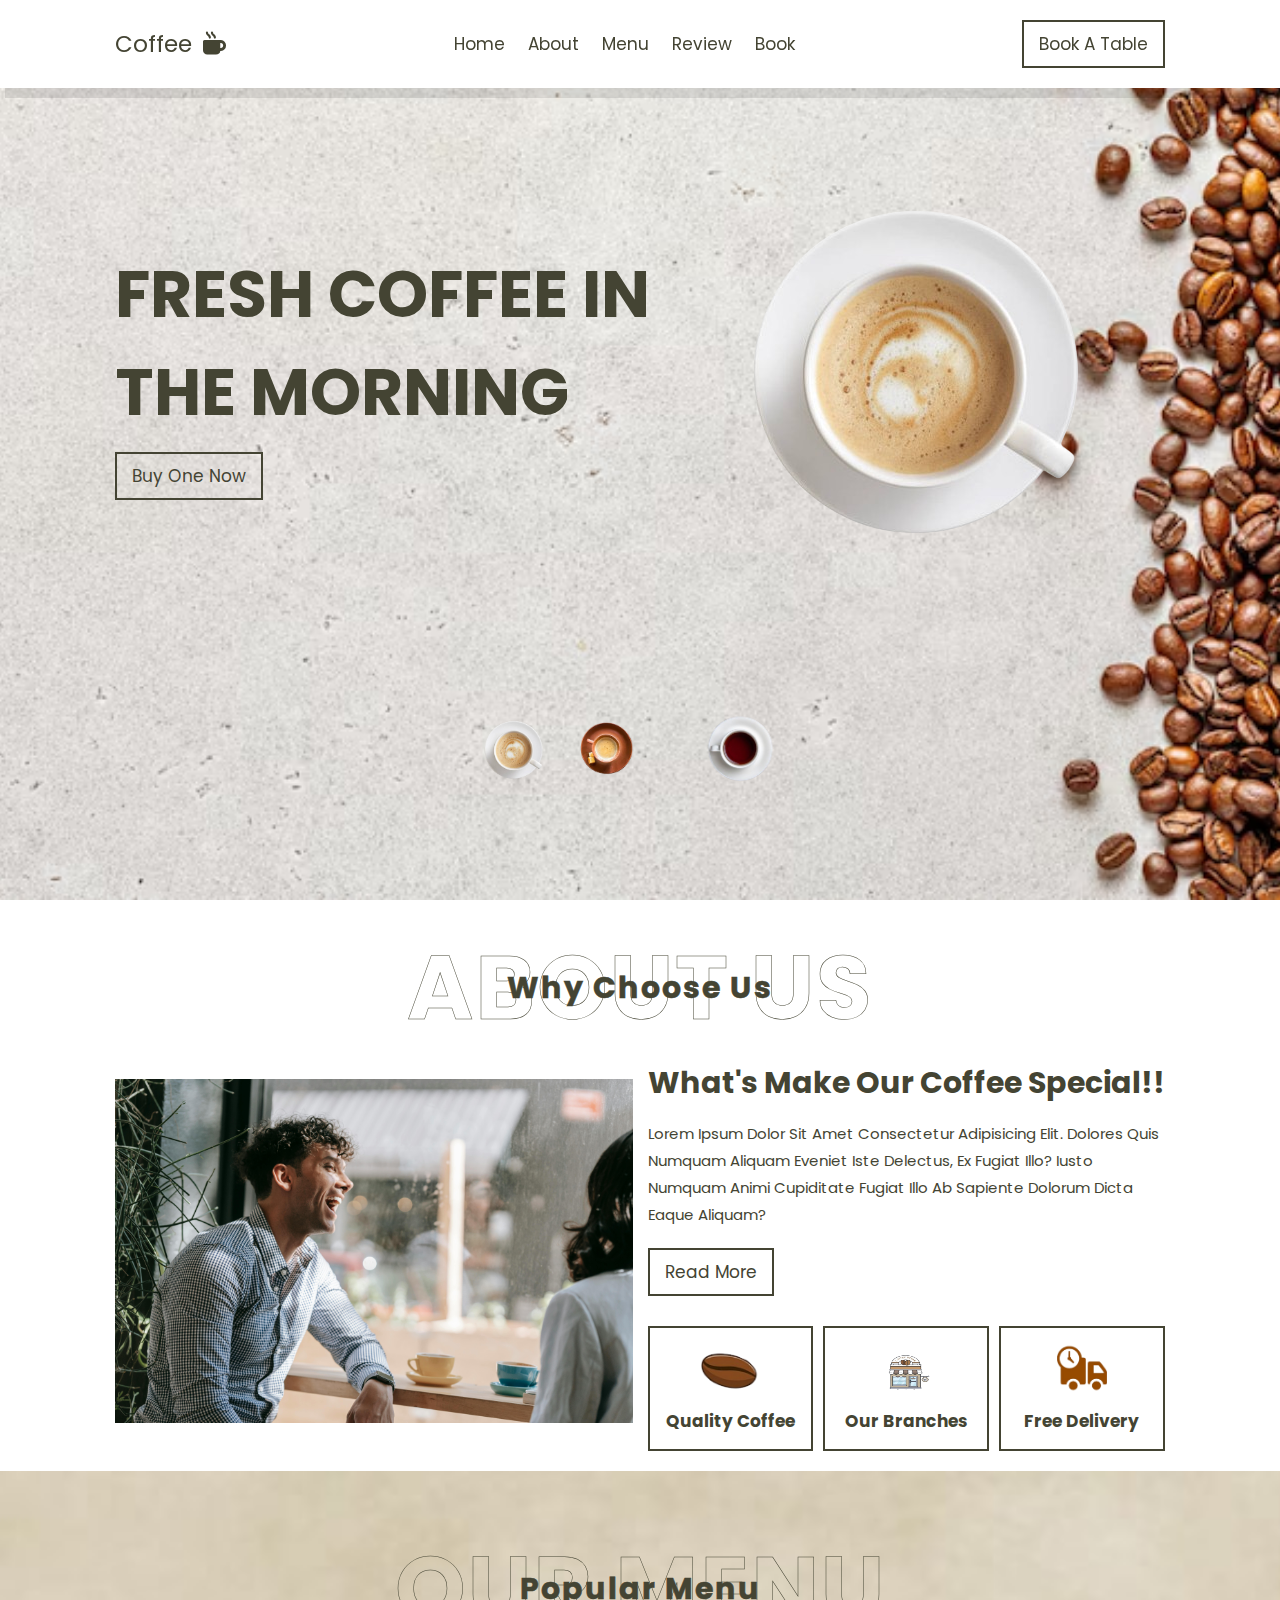
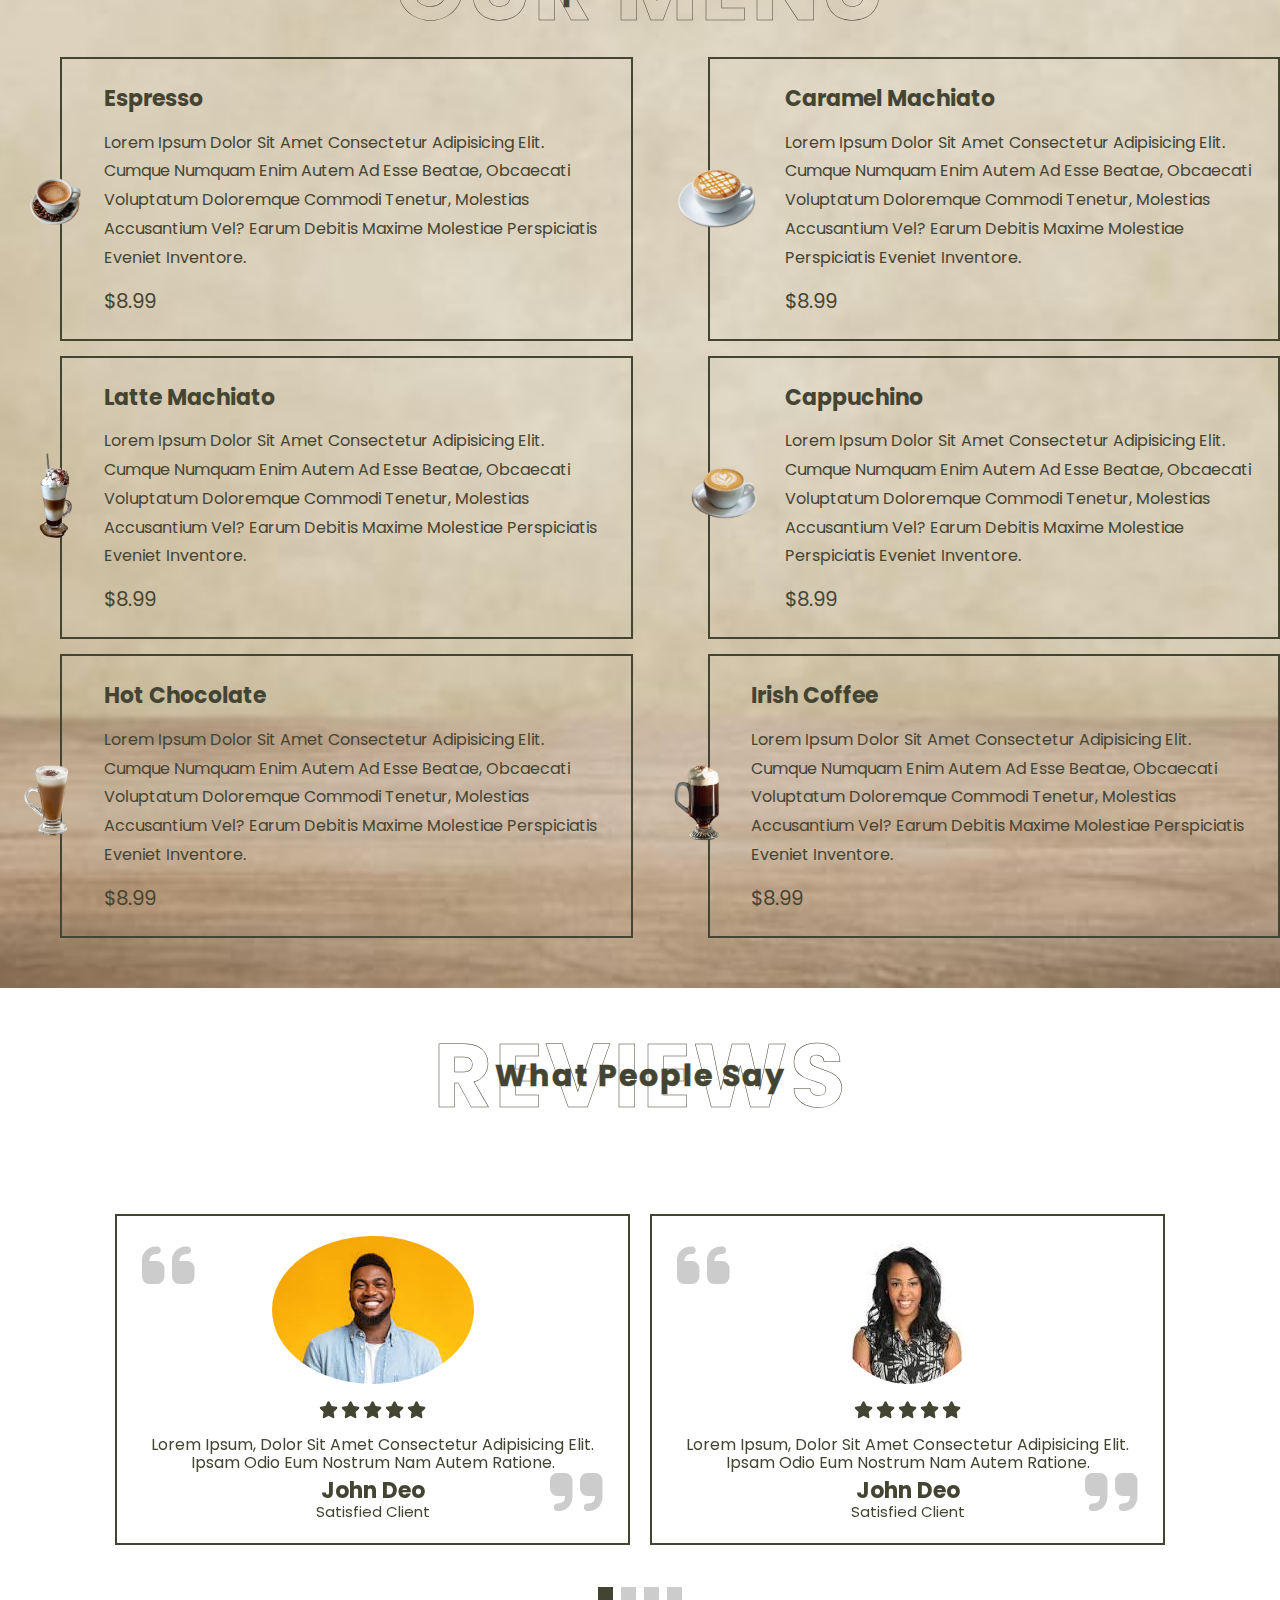
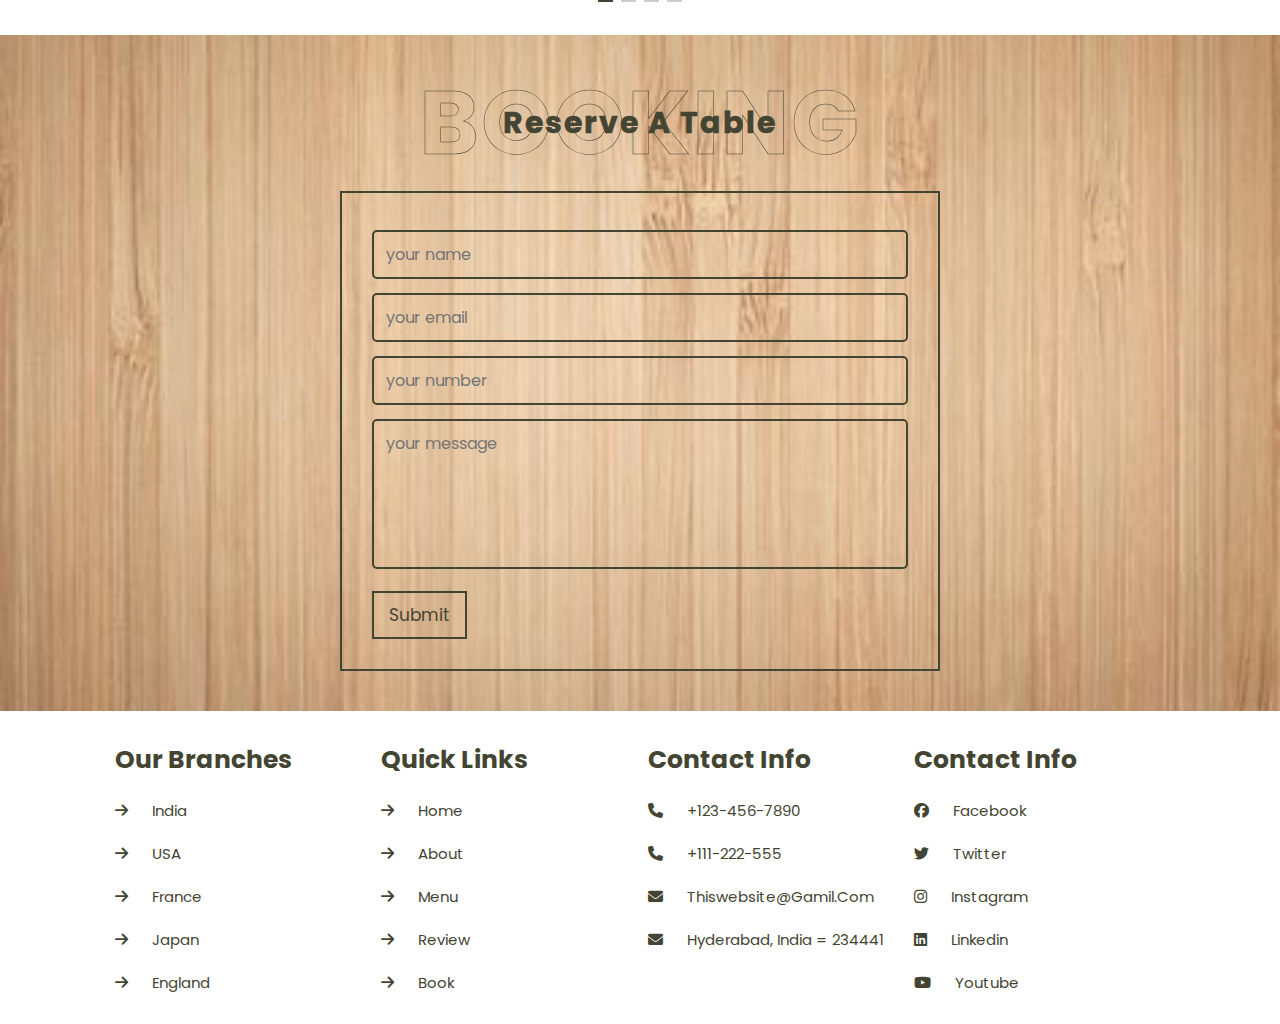
<file: web_page.html>
<!DOCTYPE html>
<html lang="en">
<head>
    <meta charset="UTF-8">
    <meta http-equiv="X-UA-Compatible" content="IE=edge">
    <meta name="viewport" content="width=device-width, initial-scale=1.0">
    <title> Coffee Website </title>

    <link rel="stylesheet" href="https://cdn.jsdelivr.net/npm/swiper@11/swiper-bundle.min.css" />

    <link rel="stylesheet" href="https://cdnjs.cloudflare.com/ajax/libs/font-awesome/6.5.2/css/all.min.css">
    <link rel="stylesheet" href="style.css">
</head>
<body>
    <!-- header section start -->

    <header class="header">

        <div id="menu-btn" class="fas fa-bars"></div>
    
        <a href="#" class="logo">coffee <i class="fas fa-mug-hot"></i> </a>
    
        <nav class="navbar">
            <a href="#home">home</a>
            <a href="#about">about</a>
            <a href="#menu">menu</a>
            <a href="#review">review</a>
            <a href="#book">book</a>
    
        </nav>
    
        <a href="#" class="btn">book a table</a>
    
    </header>

    <!-- home section starts -->

    <section class="home" id="home">
    <div class="row">
        <div class="content">
            <h3>fresh coffee in the morning</h3>
            <a href="#" class="btn">buy one now</a>
        </div>
        <img src="image/coffee_from_top-removebg-preview (1).png" class="main-home-image" alt="">
    </div>

    <div class="image-slider">
        <img src="image/coffee_from_top-removebg-preview (1).png" alt="">
        <img src="image/fd4d736a0c0df25d5a594731635126dd-removebg-preview.png" alt="">
        <img src="image/b83c0725dce2730dd45a744e8254347d-removebg-preview.png" alt="">
        
    </div>

</section>

<!-- home section ends -->

    <!-- about section starts -->

    <section class="about" id="about">
         <h1 class="heading"> about us <span>why choose us</span></h1>
         <div class="row">
            <div class="image">
                <img src="image/in_cafe.jpg" alt="">
            </div>
            <div class="content">
                <h3 class="title">what's make our coffee special!!</h3>
                <p>
                    Lorem ipsum dolor sit amet consectetur adipisicing elit. Dolores quis numquam aliquam eveniet iste delectus, ex fugiat illo? Iusto numquam animi cupiditate fugiat illo ab sapiente dolorum dicta eaque aliquam?
                </p>
                <a href="#" class="btn">read more</a>
                <div class="icons-container">
                    <div class="icons">
                        <img src="image/one_bean.png" alt="quality coffee" class="icon-image quality-coffee">
                        <h3>
                            quality coffee
                        </h3>
                    </div>
                    <div class="icons">
                        <img src="image/our_branches-removebg-preview.png" alt="quality coffee" class="icon-image our-branches">
                        <h3>
                            our branches
                        </h3>
                    </div>
                    <div class="icons">
                        <img src="image/delivery-removebg-preview.png" alt="quality coffee" class="icon-image free-delivery">
                        <h3>
                            free delivery
                        </h3>
                    </div>
                </div>
            </div>
         </div>
    </section>

    <!-- about section ends -->

    <!-- menu section start -->

<section class="menu" id="menu">
    <h1 class="heading">our menu <span>popular menu</span> </h1>
    <div class="box-container">
        <a href="#" class="box">
            <img src="image/a944804e9f61a33664324828bac55184-removebg-preview.png" alt="">
            <div class="content">
                <h3>espresso</h3>
                <p>Lorem ipsum dolor sit amet consectetur adipisicing elit. Cumque numquam enim autem ad esse beatae, obcaecati voluptatum doloremque commodi tenetur, molestias accusantium vel? Earum debitis maxime molestiae perspiciatis eveniet inventore.</p>
                <span>$8.99</span>
            </div>
        </a>

        <a href="#" class="box">
            <img src="image/7f7c0a441577459d9a0a01ee28b59cc5-removebg-preview.png" alt="">
            <div class="content">
                <h3>caramel machiato</h3>
                <p>Lorem ipsum dolor sit amet consectetur adipisicing elit. Cumque numquam enim autem ad esse beatae, obcaecati voluptatum doloremque commodi tenetur, molestias accusantium vel? Earum debitis maxime molestiae perspiciatis eveniet inventore.</p>
                <span>$8.99</span>
            </div>
        </a>

        <a href="#" class="box">
            <img src="image/f1b19a9e44645d2bd3b8ced0f2aa202d-removebg-preview.png" alt="">
            <div class="content">
                <h3>latte machiato</h3>
                <p>Lorem ipsum dolor sit amet consectetur adipisicing elit. Cumque numquam enim autem ad esse beatae, obcaecati voluptatum doloremque commodi tenetur, molestias accusantium vel? Earum debitis maxime molestiae perspiciatis eveniet inventore.</p>
                <span>$8.99</span>
            </div>
        </a>

        <a href="#" class="box">
            <img src="image/7e017416bb8cead28c77d5bb12fcdfca-removebg-preview.png" alt="">
            <div class="content">
                <h3>Cappuchino</h3>
                <p>Lorem ipsum dolor sit amet consectetur adipisicing elit. Cumque numquam enim autem ad esse beatae, obcaecati voluptatum doloremque commodi tenetur, molestias accusantium vel? Earum debitis maxime molestiae perspiciatis eveniet inventore.</p>
                <span>$8.99</span>
            </div>
        </a>

        <a href="#" class="box">
            <img src="image/35ff2162fb7e57044728b11f1ae82769-removebg-preview.png" alt="">
            <div class="content">
                <h3>hot chocolate</h3>
                <p>Lorem ipsum dolor sit amet consectetur adipisicing elit. Cumque numquam enim autem ad esse beatae, obcaecati voluptatum doloremque commodi tenetur, molestias accusantium vel? Earum debitis maxime molestiae perspiciatis eveniet inventore.</p>
                <span>$8.99</span>
            </div>
        </a>

        <a href="#" class="box">
            <img src="image/b05cab93bd05abac727af898d2222d02-removebg-preview.png" alt="">
            <div class="content">
                <h3>irish coffee</h3>
                <p>Lorem ipsum dolor sit amet consectetur adipisicing elit. Cumque numquam enim autem ad esse beatae, obcaecati voluptatum doloremque commodi tenetur, molestias accusantium vel? Earum debitis maxime molestiae perspiciatis eveniet inventore.</p>
                <span>$8.99</span>
            </div>
        </a>
        
    </div>
</section>
     <!-- menu section ends -->

    <!-- review section begins -->

    <section class="review" id="review">
        <h1 class="heading">reviews <span>what people say</span> </h1>
        <div class=" swiper review-slider">
            <div class="swiper-wrapper">
                <div class="swiper-slide box">
                    <i class="fas fa-quote-left"> </i>
                    <i class="fas fa-quote-right"> </i>

                    <img src="image/person-1.jpeg" alt="">
                    <div class="stars">
                        <i class="fas fa-star"> </i>
                        <i class="fas fa-star"> </i>
                        <i class="fas fa-star"> </i>
                        <i class="fas fa-star"> </i>
                        <i class="fas fa-star"> </i>
                    </div>
                    <p>Lorem ipsum, dolor sit amet consectetur adipisicing elit. Ipsam odio eum nostrum nam autem ratione. </p>
                    <h3>john deo</h3>
                    <span>satisfied client</span>
                </div>


                <div class="swiper-slide box">
                    <i class="fas fa-quote-left"> </i>
                    <i class="fas fa-quote-right"> </i>

                    <img src="image/person-3.jpeg" alt="">
                    <div class="stars">
                        <i class="fas fa-star"> </i>
                        <i class="fas fa-star"> </i>
                        <i class="fas fa-star"> </i>
                        <i class="fas fa-star"> </i>
                        <i class="fas fa-star"> </i>
                    </div>
                    <p>Lorem ipsum, dolor sit amet consectetur adipisicing elit. Ipsam odio eum nostrum nam autem ratione. </p>
                    <h3>john deo</h3>
                    <span>satisfied client</span>
                </div>


                <div class="swiper-slide box">
                    <i class="fas fa-quote-left"> </i>
                    <i class="fas fa-quote-right"> </i>

                    <img src="image/person-4.jpeg" alt="">
                    <div class="stars">
                        <i class="fas fa-star"> </i>
                        <i class="fas fa-star"> </i>
                        <i class="fas fa-star"> </i>
                        <i class="fas fa-star"> </i>
                        <i class="fas fa-star"> </i>
                    </div>
                    <p>Lorem ipsum, dolor sit amet consectetur adipisicing elit. Ipsam odio eum nostrum nam autem ratione. </p>
                    <h3>john deo</h3>
                    <span>satisfied client</span>
                </div>

                <div class="swiper-slide box">
                    <i class="fas fa-quote-left"> </i>
                    <i class="fas fa-quote-right"> </i>

                    <img src="image/person-2.jpeg" alt="">
                    <div class="stars">
                        <i class="fas fa-star"> </i>
                        <i class="fas fa-star"> </i>
                        <i class="fas fa-star"> </i>
                        <i class="fas fa-star"> </i>
                        <i class="fas fa-star"> </i>
                    </div>
                    <p>Lorem ipsum, dolor sit amet consectetur adipisicing elit. Ipsam odio eum nostrum nam autem ratione. </p>
                    <h3>john deo</h3>
                    <span>satisfied client</span>
                </div>
            </div>
            <div class="swiper-pagination"></div>
        </div>
    </section>


    <!-- review section ends -->


    <!-- book section starts -->

    <section class="book" id="book">
        <h1 class="heading">booking <span>reserve a table</span> </h1>
        <form action="">

            <input type="text" placeholder="your name" class="box">
            <input type="email" placeholder="your email" class="box">
            <input type="number" placeholder="your number" class="box">

            <textarea name="" placeholder="your message" class="box" id="" cols="30" rows="10"></textarea>

            <input type="submit" placeholder="send message" class="btn">


        </form>
    </section>



    <!-- book section ends -->
    <!-- footer section starts -->
    
    <section class="footer">
        <div class="box-container">
            <div class="box">
                <h3>our branches</h3>
                <a href="#"> <i class="fas fa-arrow-right"></i> India </a>
                <a href="#"> <i class="fas fa-arrow-right"></i> USA </a>
                <a href="#"> <i class="fas fa-arrow-right"></i> France </a>
                <a href="#"> <i class="fas fa-arrow-right"></i> japan </a>
                <a href="#"> <i class="fas fa-arrow-right"></i> england </a>
            </div>

            <div class="box">
                <h3>quick links</h3>
                <a href="#"> <i class="fas fa-arrow-right"></i> home </a>
                <a href="#"> <i class="fas fa-arrow-right"></i> about </a>
                <a href="#"> <i class="fas fa-arrow-right"></i> menu </a>
                <a href="#"> <i class="fas fa-arrow-right"></i> review </a>
                <a href="#"> <i class="fas fa-arrow-right"></i> book </a>
            </div>

            <div class="box">
                <h3>contact info</h3>
                <a href="#"> <i class="fas fa-phone"></i> +123-456-7890 </a>
                <a href="#"> <i class="fas fa-phone"></i> +111-222-555 </a>
                <a href="#"> <i class="fas fa-envelope"></i> thiswebsite@gamil.com </a>
                <a href="#"> <i class="fas fa-envelope"></i> Hyderabad, India = 234441 </a>
            </div>

            <div class="box">
                <h3>contact info</h3>
                <a href="#"> <i class="fab fa-facebook"></i> facebook </a>
                <a href="#"> <i class="fab fa-twitter"></i> twitter </a>
                <a href="#"> <i class="fab fa-instagram"></i> instagram </a>
                <a href="#"> <i class="fab fa-linkedin"></i> linkedin </a>
                <a href="#"> <i class="fab fa-youtube"></i> youtube </a>
            </div>
        </div>
    </section>

    <!-- footer section ends  -->





    <script src="https://cdn.jsdelivr.net/npm/swiper@11/swiper-bundle.min.js"></script>

    <script src="script.js"></script>

</body>
</html>
</file>
<file: style.css>
@import url('https://fonts.googleapis.com/css2?family=Poppins:wght@100;300;400;500;600&display=swap');

:root{
    --main-color:#443;
    --border-radius:95% 4% 97% 5% 4% 94% 3% 95%;
    --border-radius-hover: 4% 95% 6% 95% 95% 4% 92% 5%;
    --border: .2rem solid var(--main-color);
    --border-hover: .2rem dashed var(--main-color);
}

*{
    font-family: 'poppins', sans-serif;
    margin:0; padding:0;
    box-sizing:border-box;
    outline:none;border:none;
    text-decoration: none;
    text-transform: capitalize;
    transition:all .2s linear;
}

html{
    font-size: 62.5%;
    overflow-x: hidden;
    scroll-padding-top: 7rem;
    scroll-behavior: smooth;
}

section{
    padding: 2rem 9%;
}

.heading{
    font-size: 9rem;
    text-transform: uppercase;
    color: transparent;
    -webkit-text-stroke: .05rem var(--main-color);
    letter-spacing: .2rem;
    text-align: center;
    pointer-events: none;
    position: relative;
}

.heading span{
    position: absolute;
    top: 50%; left: 50%;
    transform: translate(-50%,-50%);
    width: 100%;
    color: var(--main-color);
    font-size: 3rem;
}

.btn
{
    display:inline-block;
    padding: .9rem 1.5rem;
    border-radius: var(--border-radius);
    color:var(--main-color);
    background: none;
    border: var(--border);
    cursor: pointer;
    margin-top: 1rem;
    font-size: 1.7rem;
}

.btn:hover{
    border-radius: var(--border-radius-hover);
    border:var(--border-hover);
}

.header
{
    position: fixed;
    top:0; left:0; right: 0;
    display: flex;
    align-items: center;
    justify-content: space-between;
    z-index: 1000;
    background: #fff;
    box-shadow: 0.5rem 1rem rgba(0, 0, 0, .1);
    padding: 2rem 9%;
}

.header .logo{
    color: var(--main-color);
    font-size: 2.3rem;
}

.header .logo i{
    padding-left: .5rem;
}

.header .navbar a{
    margin:0 1rem;
    font-size: 1.7rem;
    color: var(--main-color);

}

.header .btn{
    margin-top: 0;
}

#menu-btn{
    font-size: 3rem;
    color:var(--main-color);
    cursor:pointer;
    display: none;
}

.home{
    min-height: 100vh;
    padding-top:12rem;
    background: url(/image/background.jpeg) no-repeat; 
    background-position: center;
    background-size: cover;
}

.home .row{
    display: flex;
    align-items: center;
    flex-wrap: wrap;
    gap:1.5rem;
}

.home .row .content{
    flex:1 1 42rem;
}

.home .row .image{
    flex: 1 1 42rem;
    padding-top: 10rem;
    text-align:center;
}

.home .row .image img{
    height: 35rem;
    animation: float 4s linear infinite;
}

@keyframes float{
    0%, 100%{
        transform: translateY(0rem);

    }
    50%{
        transform: translateY(-7rem);
    }
}

.home .row .content h3{
    font-size: 6.5rem;
    color:var(--main-color);
    text-transform: uppercase;
}

.home .image-slider{
    text-align: center;
    padding: 3rem 0;
}

.home .image-slider img{
    height:9rem;
    margin:0.5rem;
    cursor:pointer;
    margin-top: 5rem;
}

.home .image-slider img:hover{
    transform: translateY(-2rem);
}

.about .row{
    display: flex;
    align-items: center;
    flex-wrap: wrap;
    gap:1.5rem;
}

.about .row .image{
    flex:1 1 42rem;
}

.about .row .image img{
    width: 100%;
    animation: aboutImage 4s linear infinite;
}

@keyframes aboutImage {
    0%, 100%{
        transform: scale(.9);
        border-radius: var(--border-radius-hover);
    }
    50%{
        transform: scale(.8);
        border-radius: var(--border-radius);
    }
}

.about .row .content{
    flex:1 1 42rem;
}

.about .row .content .title{
    color: var(--main-color);
    font-size: 3rem;
    line-height: 1.8;
}

.about .row .content p{
    color: var(--main-color);
    font-size: 1.5rem;
    line-height: 1.8;
    padding: 1rem 0;
}

.about .row .content .icons-container{
    display: flex;
    flex-wrap: wrap;
    gap: 1rem;
    padding-top: 3rem;
}

.about .row .content .icons-container .icons{
    flex: 1 1 15rem;
    padding:1.5rem;
    text-align: center;
    border: var(--border);
    border-radius: var(--border-radius);
}

.about .row .content .icons-container .icons img{
    height: 5rem;
}

.about .row .content .icons-container .icons h3{
    font-size: 1.7rem;
    padding-top: 1rem;
    color: var(--main-color);
}

/* ----------------------------------- */

.menu {
    background: url(/image/menu_background.jpg) no-repeat;
    background-position: center;
    background-size: cover;
    padding: 5rem 0;
}

.menu .box-container {
    display: flex;
    flex-wrap: wrap;
    gap: 1.5rem;
    justify-content: center;
}

.menu .box-container .box {
    flex: 1 1 42rem;
    padding: 2rem;
    border-radius: var(--border-radius);
    display: flex;
    align-items: center;
    gap: 1.5rem;
    margin-left: 6rem;
    border: var(--border);
}

.menu .box-container .box:hover {
    border: var(--border-hover);
    border-radius: var(--border-radius-hover);
}

.menu .box-container .box img {
    height: 10rem;
    margin-left: -6rem;
}

.menu .box-container .box .content h3 {
    font-size: 2.2rem;
    color: var(--main-color);
    line-height: 1.8;
}

.menu .box-container .box .content p {
    font-size: 1.6rem;
    color: var(--main-color);
    line-height: 1.8;
    padding: 1rem 0;
}

.menu .box-container .box .content span {
    font-size: 2rem;
    color: var(--main-color);
    line-height: 1.8;
}


/* ---------------------------- */

/* .menu{
    background: url(/image/menu_background.jpg) no-repeat;
    background-position: center;
    background-size: cover;
}

.menu .box-container{
    display: flex;
    flex-wrap: wrap;
    gap:1.5rem;
    justify-content: center;

}

.menu .box-container .box{
    flex: 1 1 42rem;
    padding: 2rem;
    border-radius:var(--border-radius);
    display: flex;
    align-items: center;
    gap:1.5rem;
    margin-left: 6rem;
}

.menu .box-container .box:hover{
    border: var(--border-hover);
    border-radius: var(--border-radius-hover);
}

.menu .box-container .box img{
    height: 10rem;
    margin-left: -6rem;
}

.menu .box-container .box .content h3{
    font-size:  2.2rem;
    color: var(--main-color);
    line-height: 1.8;
}

.menu .box-container .box .content p{
    font-size:  1.6rem;
    color: var(--main-color);
    line-height: 1.8;
    padding: 1rem 0;
}

.menu .box-container .box .content span{
    font-size:  2rem;
    color: var(--main-color);
    line-height: 1.8;
} */

/* ------------------------------------------ */

.review .review-slider{
    padding: 7rem 0;
}

.review .review-slider .box{
    border:var(--border);
    border-radius: var(--border-radius);
    text-align: center;
    position: relative;
    z-index: 0;
    padding: 2rem;
}

.review .review-slider .box .fa-quote-left{
    position: absolute;
    top: 2rem; left: 2.5rem;
    font-size: 6rem;
    color: #ccc;
    z-index: -1;

}

.review .review-slider .box .fa-quote-right{
    position: absolute;
    bottom: 2rem; right: 2.5rem;
    font-size: 6rem;
    color: #ccc;
    z-index: -1;
}

.review .review-slider .box:hover .fa-quote-left{
    top: -6rem;
}

.review .review-slider .box:hover .fa-quote-right{
    bottom: -6rem;
}

.review .review-slider .box img{
    height:auto;
    width: auto;
    border-radius: 50%;
    margin-bottom: .7rem;
}

.review .review-slider .box .stars{
    padding: .5rem 0;
}

.review .review-slider .box .stars i{
    font-size: 1.7rem;
    color: var(--main-color);
}

.review .review-slider .box p{
    font-size: 1.6rem;
    color: var(--main-color);
    padding: 1rem 0;
    line-height: 1.8rem;
}

.review .review-slider .box h3{
    font-size: 2.2rem;
    color: var(--main-color);
    line-height: 1.8rem;
}

.review .review-slider .box span{
    font-size: 1.5rem;
    color: var(--main-color);
}

.swiper-pagination-bullet{
    height: 1.5rem;
    width: 1.5rem;
    border-radius: 0;
}

.swiper-pagination-bullet-active{
    background: var(--main-color);
}

.book{
    background: url(/image/background_booking.jpg) no-repeat;
    background-position: center;
    background-size: cover;
}

.book form{
    margin: 0 auto 2rem auto;
    max-width: 60rem;
    border-radius: var(--border-radius-hover);
    padding: 3rem;
    border: var(--border);
}

.book form .box{
    width:100%;
    padding: 1rem 1.2rem;
    border-radius: .5rem;
    font-size: 1.6rem;
    background: none;
    text-transform: none;
    color: var(--main-color);
    border: var(--border);
    margin: .7rem 0;
}

.book form .box:focus{
    border:var(--border-hover);
}

.book form textarea{
    height: 15rem;
    resize:none;
}

.footer .box-container{
    display: grid;
    grid-template-columns: repeat(auto-fit, minmax(23rem,1fr));
    gap:1.5rem;
}

.footer .box-container .box h3{
    font-size: 2.5rem;
    padding: 1rem 0;
    color:var(--main-color);
}

.footer .box-container .box a{
    display: block;
    font-size: 1.5rem;
    padding: 1rem 0;
    color:var(--main-color);
}

.footer .box-container .box a i{
    padding-right: 2rem ;
}


























/* -------------- */

.icon-image {
    width: 50px; /* Set a default width */
    height: auto; /* Maintain aspect ratio */
}

.quality-coffee {
    width: 60px; /* Set your desired width for quality coffee */
}

.our-branches {
    width: 70px; /* Set your desired width for our branches */
    height: auto;
}

.free-delivery {
    width: 50px; /* Set your desired width for free delivery */
}

.icons img {
    max-width: 100%;
    height: auto;
}
/* -------------- */











@media(max-width:991px){
    html{
        font-size: 55%;
    }

    .header{
        padding:2rem;
    }

    section{
        padding: 2rem ;
    }

}


@media(max-width:768px){

    .heading{
        font-size: 6rem;
    }

    .heading span{
        font-size: 2.3rem;
    }


    #menu-btn{
        display: initial;
    }

    #menu-btn.fa-times{
        transform:rotate(180deg);
    }

    .header .navbar{
        position: absolute;
        top: 99%; left:0; right:0;
        background: #fff;
        clip-path: polygon(0 0,100% 0, 100% 0, 0 0);
    }

    .header .navbar .active{
        clip-path: polygon(0 0,100% 0, 100% 100%, 0 100%);
    }

    .header .navbar a{
        display: block;
        font-size: 2.2rem;
        margin:0;
        padding: 1.5rem 2rem;
    }

    .home{
        text-align: center;
    }

    .home .row .content h3{
        font-size: 4rem;
    }

    .menu .box-container .box{
        margin-left: 0;
        margin-top: 6rem;
        flex-flow: column;
        text-align: center;
    }

    .menu .box-container .box img{
        margin-left: 0;
        margin-top: -6rem;
    }


}



@media(max-width:450px){
    html{
        font-size: 50%;
    }

    .home .row .image img{
        height :auto;
        width: 100%;
    }



}
</file>
